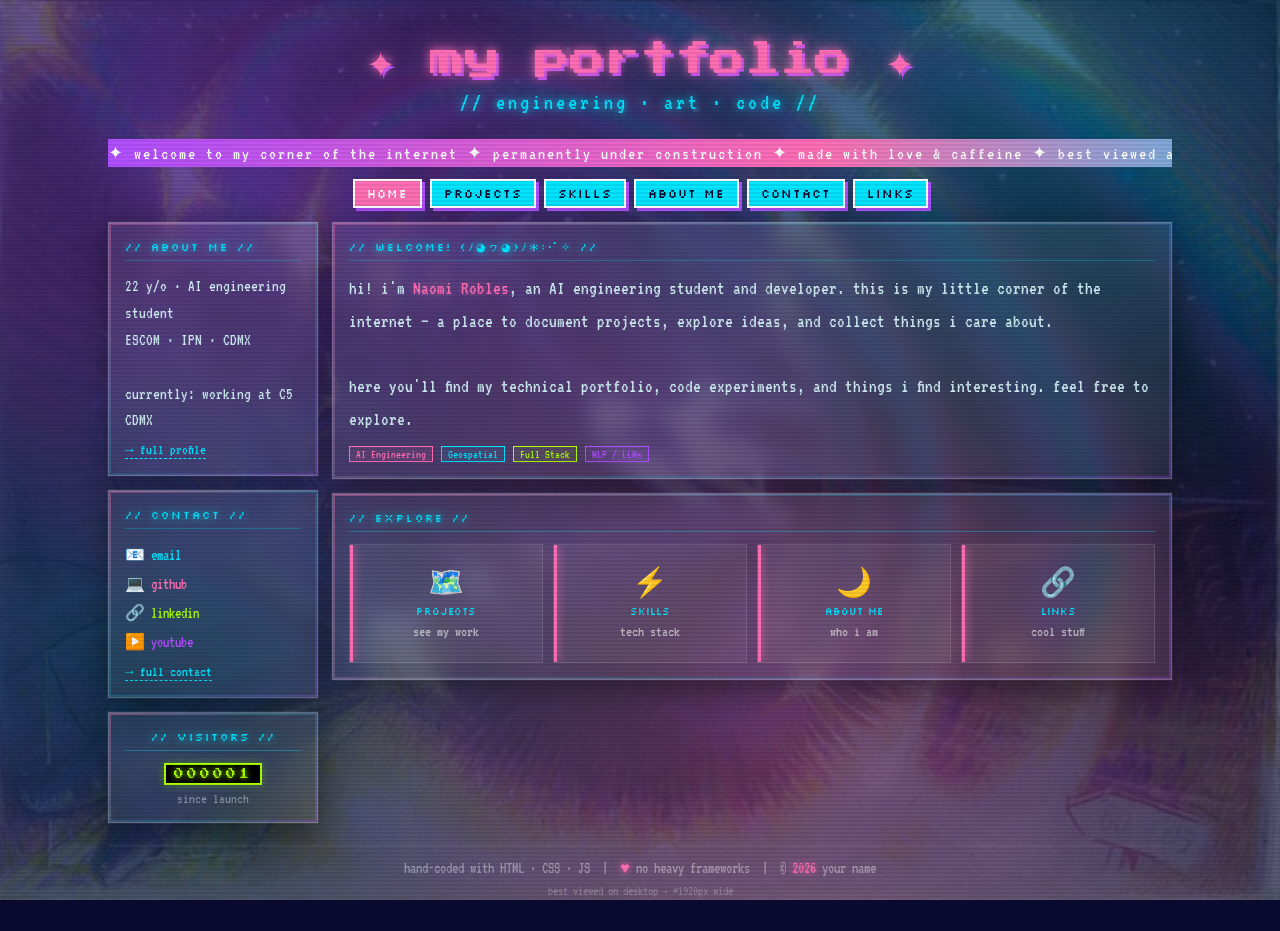
<file: index.html>
<!DOCTYPE html>
<html lang="en">
<head>
  <meta charset="UTF-8">
  <meta name="viewport" content="width=device-width, initial-scale=1">
  <title>✦ my portfolio ✦</title>
  <link rel="stylesheet" href="style.css">
  <style>
    :root { --page-bg: url('img/fondo1.jpeg'); }
  </style>
</head>
<body>

  <div class="wrapper">

    <header>
      <div class="site-title">✦ my portfolio ✦</div>
      <div class="subtitle">// engineering · art · code //</div>
    </header>

    <div class="marquee-bar">
      <span class="marquee-inner">
        ✦ welcome to my corner of the internet ✦ permanently under construction ✦ made with love &amp; caffeine ✦ best viewed at 1920x1080 ✦ est. 2025 ✦ &nbsp;&nbsp;&nbsp;&nbsp;&nbsp;&nbsp;&nbsp;&nbsp;&nbsp;
        ✦ welcome to my corner of the internet ✦ permanently under construction ✦ made with love &amp; caffeine ✦ best viewed at 1920x1080 ✦ est. 2025 ✦
      </span>
    </div>

    <nav>
      <a href="index.html" class="active">home</a>
      <a href="projects.html">projects</a>
      <a href="skills.html">skills</a>
      <a href="about.html">about me</a>
      <a href="contact.html">contact</a>
      <a href="links.html">links</a>
    </nav>

    <div class="grid">

      <!-- SIDEBAR -->
      <aside class="sidebar">

        <div class="panel">
          <div class="panel-title">// about me //</div>
          <p style="font-size:1.05rem;line-height:1.6;color:#cce8f0;">
            22 y/o · AI engineering student<br>
            ESCOM · IPN · CDMX<br><br>
            currently: working at C5 CDMX
          </p>
          <a href="about.html" class="sidebar-link">→ full profile</a>
        </div>

        <div class="panel">
          <div class="panel-title">// contact //</div>
          <p style="font-size:1rem;line-height:1.8;color:#cce8f0;">
            📧 <a href="mailto:naomi.robguz@gmail.com" style="color:var(--cyan);text-decoration:none;">email</a><br>
            💻 <a href="https://github.com/your-username" style="color:var(--pink);text-decoration:none;">github</a><br>
            🔗 <a href="https://linkedin.com/in/your-username" style="color:var(--lime);text-decoration:none;">linkedin</a><br>
            ▶️ <a href="https://www.youtube.com/@roblesguzmannaomiisabel9922" style="color:var(--purple);text-decoration:none;">youtube</a>
          </p>
          <a href="contact.html" class="sidebar-link">→ full contact</a>
        </div>

        <div class="panel" style="text-align:center;">
          <div class="panel-title">// visitors //</div>
          <div class="counter" id="visitor-count">000000</div>
          <div style="font-size:0.9rem;color:rgba(255,255,255,0.4);margin-top:6px;">since launch</div>
        </div>
      </aside>

      <!-- MAIN CONTENT -->
      <main class="main">

        <section class="panel">
          <div class="panel-title">// welcome! (ﾉ◕ヮ◕)ﾉ*:･ﾟ✧ //</div>
          <p class="welcome-text">
            hi! i'm <span>Naomi Robles</span>, an AI engineering student and developer.
            this is my little corner of the internet — a place to document projects,
            explore ideas, and collect things i care about.<br><br>
            here you'll find my technical portfolio, code experiments,
            and things i find interesting. feel free to explore.
          </p>
          <div style="margin-top:10px;display:flex;gap:8px;flex-wrap:wrap;">
            <span class="tag tag-pink">AI Engineering</span>
            <span class="tag tag-cyan">Geospatial</span>
            <span class="tag tag-lime">Full Stack</span>
            <span class="tag tag-purp">NLP / LLMs</span>
          </div>
        </section>

        <section class="panel">
          <div class="panel-title">// explore //</div>
          <div class="projects-grid">
            <a href="projects.html" style="text-decoration:none;">
              <div class="project-card" style="text-align:center;padding:20px 12px;">
                <span class="project-icon">🗺️</span>
                <div class="project-name">projects</div>
                <div class="project-desc">see my work</div>
              </div>
            </a>
            <a href="skills.html" style="text-decoration:none;">
              <div class="project-card" style="text-align:center;padding:20px 12px;">
                <span class="project-icon">⚡</span>
                <div class="project-name">skills</div>
                <div class="project-desc">tech stack</div>
              </div>
            </a>
            <a href="about.html" style="text-decoration:none;">
              <div class="project-card" style="text-align:center;padding:20px 12px;">
                <span class="project-icon">🌙</span>
                <div class="project-name">about me</div>
                <div class="project-desc">who i am</div>
              </div>
            </a>
            <a href="links.html" style="text-decoration:none;">
              <div class="project-card" style="text-align:center;padding:20px 12px;">
                <span class="project-icon">🔗</span>
                <div class="project-name">links</div>
                <div class="project-desc">cool stuff</div>
              </div>
            </a>
          </div>
        </section>

      </main>

      <footer>
        <div class="footer-text">
          hand-coded with HTML · CSS · JS &nbsp;|&nbsp;
          <span>♥</span> no heavy frameworks &nbsp;|&nbsp;
          © <span id="year"></span> your name
        </div>
        <div style="margin-top:6px;font-size:0.85rem;color:rgba(255,255,255,0.25);">
          best viewed on desktop · ~1920px wide
        </div>
      </footer>

    </div>
  </div>

  <script src="main.js"></script>
</body>
</html>
</file>
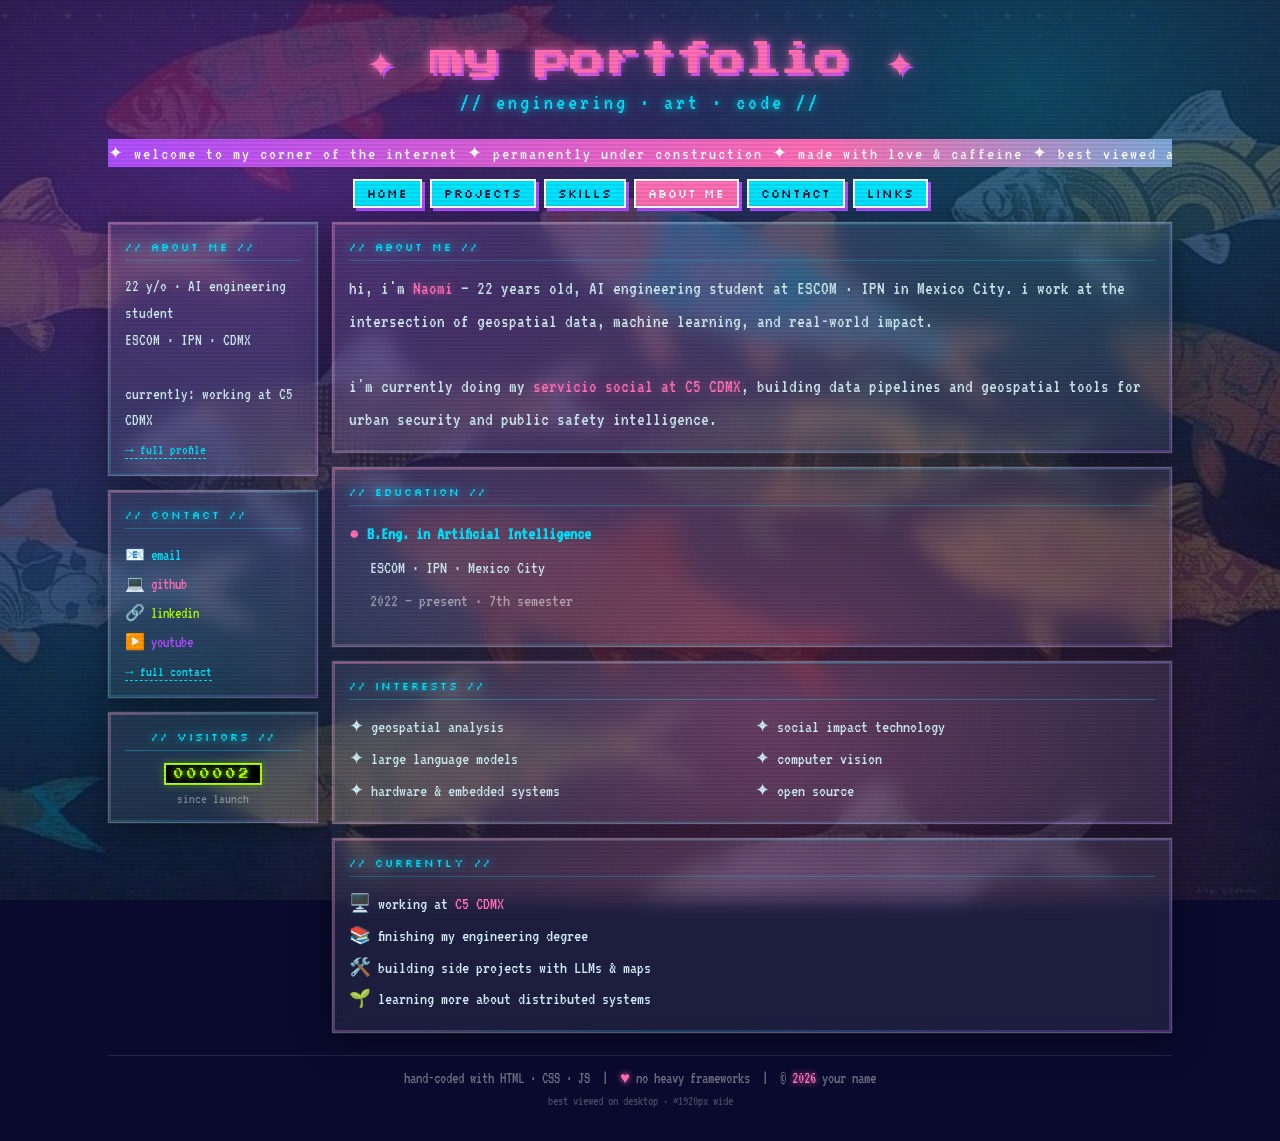
<file: about.html>
<!DOCTYPE html>
<html lang="en">
<head>
  <meta charset="UTF-8">
  <meta name="viewport" content="width=device-width, initial-scale=1">
  <title>✦ about me ✦</title>
  <link rel="stylesheet" href="style.css">
  <style>
    :root { --page-bg: url('img/fondo4.jpeg'); }
  </style>
</head>
<body>

  <div class="wrapper">

    <header>
      <div class="site-title">✦ my portfolio ✦</div>
      <div class="subtitle">// engineering · art · code //</div>
    </header>

    <div class="marquee-bar">
      <span class="marquee-inner">
        ✦ welcome to my corner of the internet ✦ permanently under construction ✦ made with love &amp; caffeine ✦ best viewed at 1920x1080 ✦ est. 2025 ✦ &nbsp;&nbsp;&nbsp;&nbsp;&nbsp;&nbsp;&nbsp;&nbsp;&nbsp;
        ✦ welcome to my corner of the internet ✦ permanently under construction ✦ made with love &amp; caffeine ✦ best viewed at 1920x1080 ✦ est. 2025 ✦
      </span>
    </div>

    <nav>
      <a href="index.html">home</a>
      <a href="projects.html">projects</a>
      <a href="skills.html">skills</a>
      <a href="about.html" class="active">about me</a>
      <a href="contact.html">contact</a>
      <a href="links.html">links</a>
    </nav>

    <div class="grid">

      <!-- SIDEBAR -->
      <aside class="sidebar">

        <div class="panel">
          <div class="panel-title">// about me //</div>
          <p style="font-size:1.05rem;line-height:1.6;color:#cce8f0;">
            22 y/o · AI engineering student<br>
            ESCOM · IPN · CDMX<br><br>
            currently: working at C5 CDMX
          </p>
          <a href="about.html" class="sidebar-link">→ full profile</a>
        </div>

        <div class="panel">
          <div class="panel-title">// contact //</div>
          <p style="font-size:1rem;line-height:1.8;color:#cce8f0;">
            📧 <a href="mailto:naomi.robguz@gmail.com" style="color:var(--cyan);text-decoration:none;">email</a><br>
            💻 <a href="https://github.com/your-username" style="color:var(--pink);text-decoration:none;">github</a><br>
            🔗 <a href="https://linkedin.com/in/your-username" style="color:var(--lime);text-decoration:none;">linkedin</a><br>
            ▶️ <a href="https://www.youtube.com/@roblesguzmannaomiisabel9922" style="color:var(--purple);text-decoration:none;">youtube</a>
          </p>
          <a href="contact.html" class="sidebar-link">→ full contact</a>
        </div>

        <div class="panel" style="text-align:center;">
          <div class="panel-title">// visitors //</div>
          <div class="counter" id="visitor-count">000000</div>
          <div style="font-size:0.9rem;color:rgba(255,255,255,0.4);margin-top:6px;">since launch</div>
        </div>
      </aside>

      <!-- MAIN CONTENT -->
      <main class="main">

        <section class="panel">
          <div class="panel-title">// about me //</div>
          <p class="welcome-text">
            hi, i'm <span>Naomi</span> — 22 years old, AI engineering student at ESCOM · IPN in Mexico City.
            i work at the intersection of geospatial data, machine learning, and real-world impact.<br><br>
            i'm currently doing my <span>servicio social at C5 CDMX</span>, building data pipelines and
            geospatial tools for urban security and public safety intelligence.
          </p>
        </section>

        <section class="panel">
          <div class="panel-title">// education //</div>
          <div style="font-size:1.1rem;line-height:1.9;color:#cce8f0;">
            <div style="margin-bottom:12px;">
              <span style="color:var(--pink);">●</span>
              <strong style="color:var(--cyan);">B.Eng. in Artificial Intelligence</strong><br>
              &nbsp;&nbsp;&nbsp;ESCOM · IPN · Mexico City<br>
              &nbsp;&nbsp;&nbsp;<span style="color:rgba(255,255,255,0.5);">2022 – present · 7th semester</span>
            </div>
          </div>
        </section>

        <section class="panel">
          <div class="panel-title">// interests //</div>
          <div style="font-size:1.1rem;color:#cce8f0;line-height:1.8;">
            <div style="display:grid;grid-template-columns:1fr 1fr;gap:6px;">
              <div>
                ✦ geospatial analysis<br>
                ✦ large language models<br>
                ✦ hardware &amp; embedded systems
              </div>
              <div>
                ✦ social impact technology<br>
                ✦ computer vision<br>
                ✦ open source
              </div>
            </div>
          </div>
        </section>

        <section class="panel">
          <div class="panel-title">// currently //</div>
          <p style="font-size:1.1rem;line-height:1.8;color:#cce8f0;">
            🖥️ working at <span style="color:var(--pink);">C5 CDMX</span><br>
            📚 finishing my engineering degree<br>
            🛠️ building side projects with LLMs &amp; maps<br>
            🌱 learning more about distributed systems
          </p>
        </section>

      </main>

      <footer>
        <div class="footer-text">
          hand-coded with HTML · CSS · JS &nbsp;|&nbsp;
          <span>♥</span> no heavy frameworks &nbsp;|&nbsp;
          © <span id="year"></span> your name
        </div>
        <div style="margin-top:6px;font-size:0.85rem;color:rgba(255,255,255,0.25);">
          best viewed on desktop · ~1920px wide
        </div>
      </footer>

    </div>
  </div>

  <script src="main.js"></script>
</body>
</html>
</file>
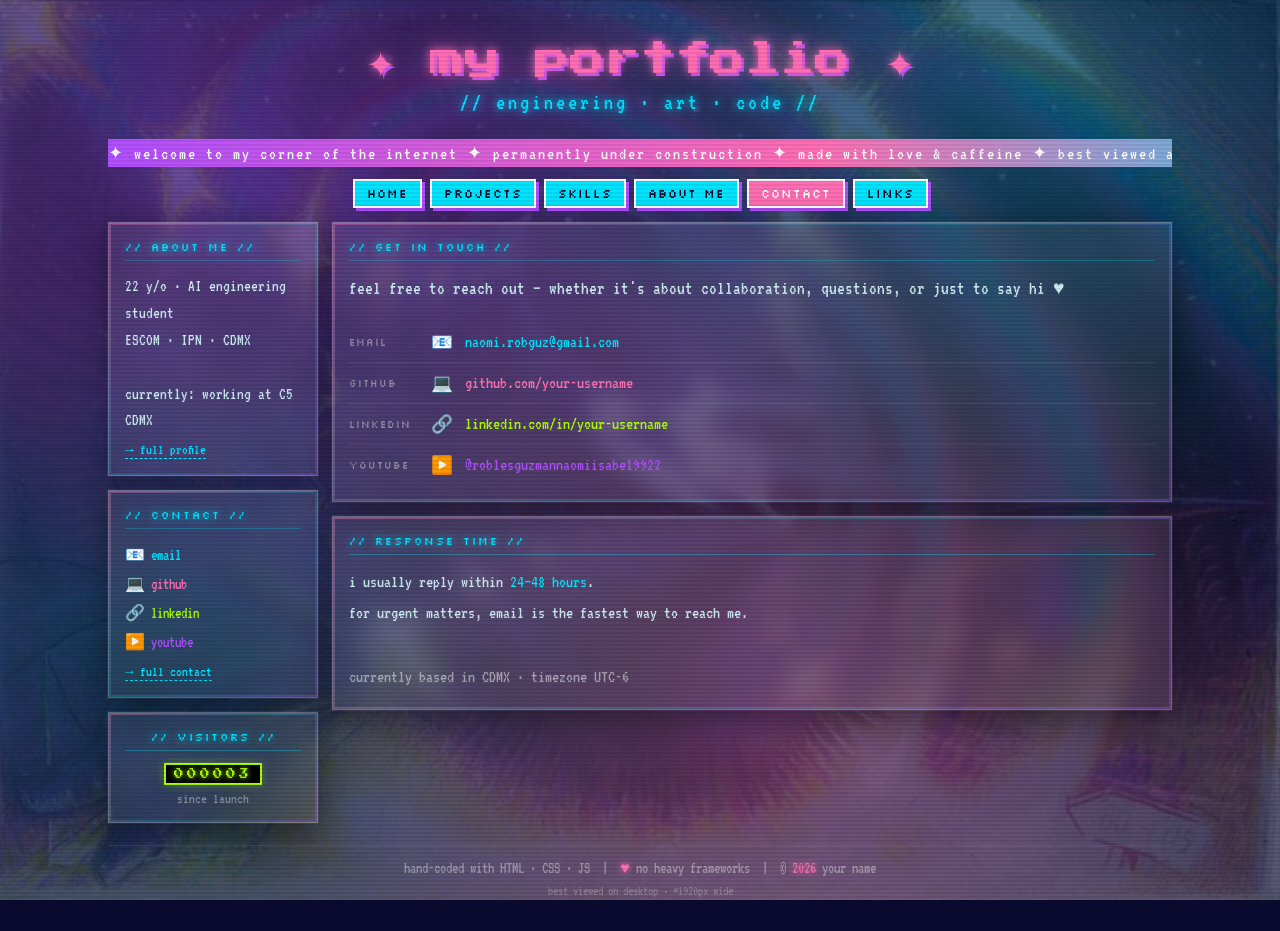
<file: contact.html>
<!DOCTYPE html>
<html lang="en">
<head>
  <meta charset="UTF-8">
  <meta name="viewport" content="width=device-width, initial-scale=1">
  <title>✦ contact ✦</title>
  <link rel="stylesheet" href="style.css">
  <style>
    :root { --page-bg: url('img/fondo1.jpeg'); }

    .contact-item {
      display: flex;
      align-items: center;
      gap: 12px;
      padding: 10px 0;
      border-bottom: 1px solid rgba(255,255,255,0.07);
      font-size: 1.1rem;
      color: #cce8f0;
    }

    .contact-item:last-child { border-bottom: none; }

    .contact-item a {
      text-decoration: none;
      transition: color 0.1s;
    }

    .contact-item a:hover { text-decoration: underline; }

    .contact-label {
      font-family: 'Silkscreen', monospace;
      font-size: 0.6rem;
      color: rgba(255,255,255,0.4);
      text-transform: uppercase;
      letter-spacing: 1px;
      width: 70px;
      flex-shrink: 0;
    }
  </style>
</head>
<body>

  <div class="wrapper">

    <header>
      <div class="site-title">✦ my portfolio ✦</div>
      <div class="subtitle">// engineering · art · code //</div>
    </header>

    <div class="marquee-bar">
      <span class="marquee-inner">
        ✦ welcome to my corner of the internet ✦ permanently under construction ✦ made with love &amp; caffeine ✦ best viewed at 1920x1080 ✦ est. 2025 ✦ &nbsp;&nbsp;&nbsp;&nbsp;&nbsp;&nbsp;&nbsp;&nbsp;&nbsp;
        ✦ welcome to my corner of the internet ✦ permanently under construction ✦ made with love &amp; caffeine ✦ best viewed at 1920x1080 ✦ est. 2025 ✦
      </span>
    </div>

    <nav>
      <a href="index.html">home</a>
      <a href="projects.html">projects</a>
      <a href="skills.html">skills</a>
      <a href="about.html">about me</a>
      <a href="contact.html" class="active">contact</a>
      <a href="links.html">links</a>
    </nav>

    <div class="grid">

      <!-- SIDEBAR -->
      <aside class="sidebar">

        <div class="panel">
          <div class="panel-title">// about me //</div>
          <p style="font-size:1.05rem;line-height:1.6;color:#cce8f0;">
            22 y/o · AI engineering student<br>
            ESCOM · IPN · CDMX<br><br>
            currently: working at C5 CDMX
          </p>
          <a href="about.html" class="sidebar-link">→ full profile</a>
        </div>

        <div class="panel">
          <div class="panel-title">// contact //</div>
          <p style="font-size:1rem;line-height:1.8;color:#cce8f0;">
            📧 <a href="mailto:naomi.robguz@gmail.com" style="color:var(--cyan);text-decoration:none;">email</a><br>
            💻 <a href="https://github.com/your-username" style="color:var(--pink);text-decoration:none;">github</a><br>
            🔗 <a href="https://linkedin.com/in/your-username" style="color:var(--lime);text-decoration:none;">linkedin</a><br>
            ▶️ <a href="https://www.youtube.com/@roblesguzmannaomiisabel9922" style="color:var(--purple);text-decoration:none;">youtube</a>
          </p>
          <a href="contact.html" class="sidebar-link">→ full contact</a>
        </div>

        <div class="panel" style="text-align:center;">
          <div class="panel-title">// visitors //</div>
          <div class="counter" id="visitor-count">000000</div>
          <div style="font-size:0.9rem;color:rgba(255,255,255,0.4);margin-top:6px;">since launch</div>
        </div>
      </aside>

      <!-- MAIN CONTENT -->
      <main class="main">

        <section class="panel">
          <div class="panel-title">// get in touch //</div>
          <p class="welcome-text" style="margin-bottom:16px;">
            feel free to reach out — whether it's about collaboration,
            questions, or just to say hi ♥
          </p>

          <div class="contact-item">
            <span class="contact-label">email</span>
            <span>📧</span>
            <a href="mailto:naomi.robguz@gmail.com" style="color:var(--cyan);">naomi.robguz@gmail.com</a>
          </div>
          <div class="contact-item">
            <span class="contact-label">github</span>
            <span>💻</span>
            <a href="https://github.com/your-username" style="color:var(--pink);">github.com/your-username</a>
          </div>
          <div class="contact-item">
            <span class="contact-label">linkedin</span>
            <span>🔗</span>
            <a href="https://linkedin.com/in/your-username" style="color:var(--lime);">linkedin.com/in/your-username</a>
          </div>
          <div class="contact-item">
            <span class="contact-label">youtube</span>
            <span>▶️</span>
            <a href="https://www.youtube.com/@roblesguzmannaomiisabel9922" style="color:var(--purple);">@roblesguzmannaomiisabel9922</a>
          </div>
        </section>

        <section class="panel">
          <div class="panel-title">// response time //</div>
          <p style="font-size:1.1rem;line-height:1.8;color:#cce8f0;">
            i usually reply within <span style="color:var(--cyan);">24–48 hours</span>.<br>
            for urgent matters, email is the fastest way to reach me.<br><br>
            <span style="color:rgba(255,255,255,0.5);">
              currently based in CDMX · timezone UTC-6
            </span>
          </p>
        </section>

      </main>

      <footer>
        <div class="footer-text">
          hand-coded with HTML · CSS · JS &nbsp;|&nbsp;
          <span>♥</span> no heavy frameworks &nbsp;|&nbsp;
          © <span id="year"></span> your name
        </div>
        <div style="margin-top:6px;font-size:0.85rem;color:rgba(255,255,255,0.25);">
          best viewed on desktop · ~1920px wide
        </div>
      </footer>

    </div>
  </div>

  <script src="main.js"></script>
</body>
</html>
</file>
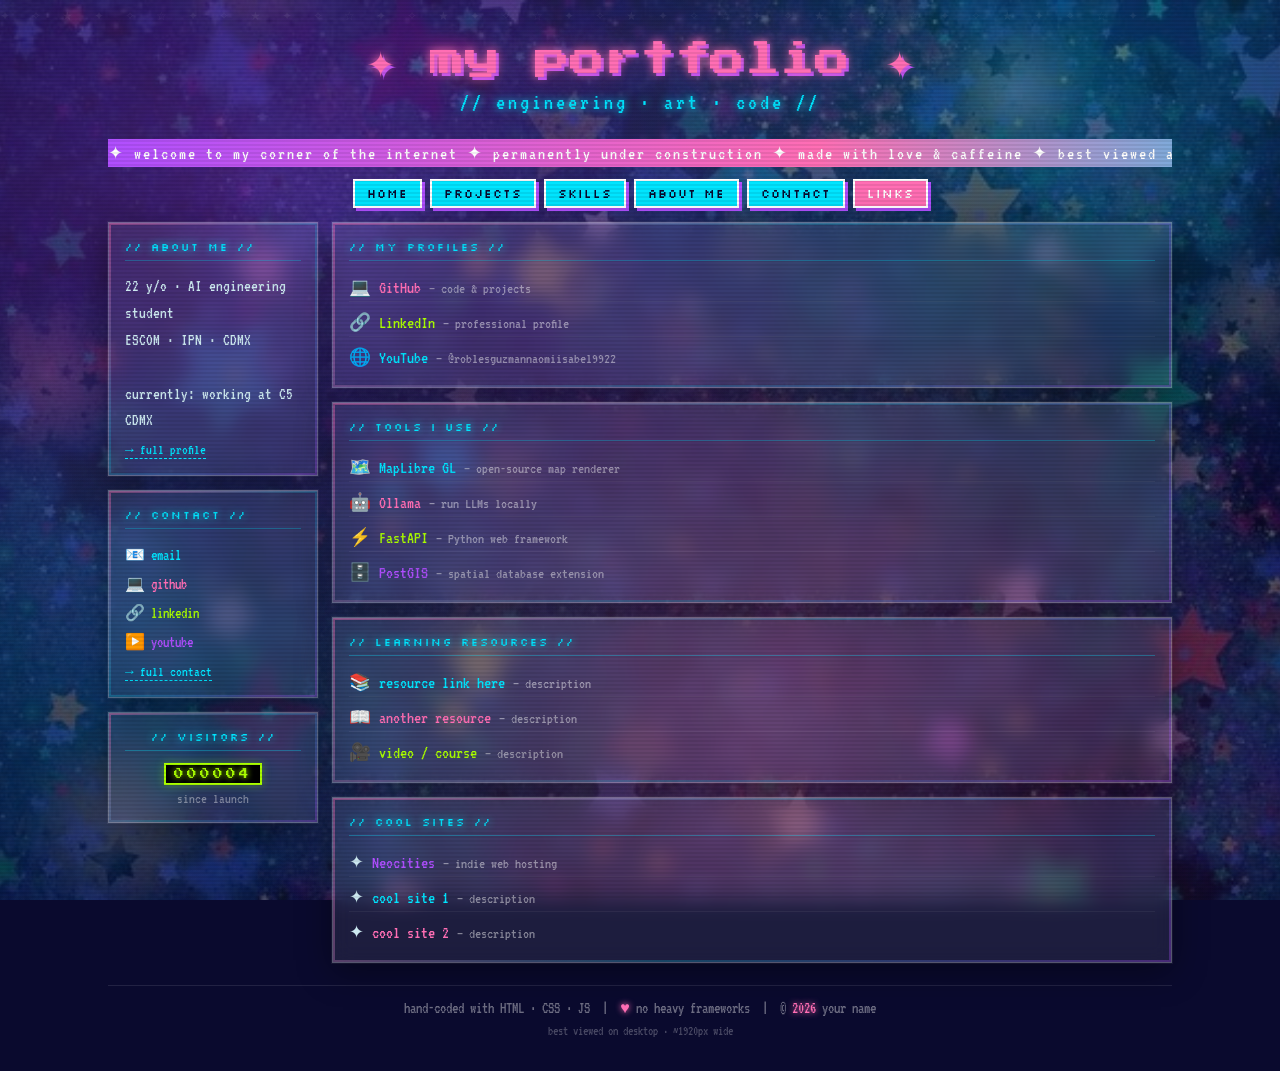
<file: links.html>
<!DOCTYPE html>
<html lang="en">
<head>
  <meta charset="UTF-8">
  <meta name="viewport" content="width=device-width, initial-scale=1">
  <title>✦ links ✦</title>
  <link rel="stylesheet" href="style.css">
  <style>
    :root { --page-bg: url('img/fondo2.jpeg'); }

    .link-list { display: flex; flex-direction: column; gap: 6px; }

    .link-item {
      display: flex;
      align-items: baseline;
      gap: 8px;
      font-size: 1.1rem;
      color: #cce8f0;
      padding: 4px 0;
      border-bottom: 1px solid rgba(255,255,255,0.05);
    }

    .link-item:last-child { border-bottom: none; }

    .link-item a { text-decoration: none; transition: color 0.1s; }
    .link-item a:hover { text-decoration: underline; }

    .link-desc {
      font-size: 0.95rem;
      color: rgba(255,255,255,0.45);
    }
  </style>
</head>
<body>

  <div class="wrapper">

    <header>
      <div class="site-title">✦ my portfolio ✦</div>
      <div class="subtitle">// engineering · art · code //</div>
    </header>

    <div class="marquee-bar">
      <span class="marquee-inner">
        ✦ welcome to my corner of the internet ✦ permanently under construction ✦ made with love &amp; caffeine ✦ best viewed at 1920x1080 ✦ est. 2025 ✦ &nbsp;&nbsp;&nbsp;&nbsp;&nbsp;&nbsp;&nbsp;&nbsp;&nbsp;
        ✦ welcome to my corner of the internet ✦ permanently under construction ✦ made with love &amp; caffeine ✦ best viewed at 1920x1080 ✦ est. 2025 ✦
      </span>
    </div>

    <nav>
      <a href="index.html">home</a>
      <a href="projects.html">projects</a>
      <a href="skills.html">skills</a>
      <a href="about.html">about me</a>
      <a href="contact.html">contact</a>
      <a href="links.html" class="active">links</a>
    </nav>

    <div class="grid">

      <!-- SIDEBAR -->
      <aside class="sidebar">

        <div class="panel">
          <div class="panel-title">// about me //</div>
          <p style="font-size:1.05rem;line-height:1.6;color:#cce8f0;">
            22 y/o · AI engineering student<br>
            ESCOM · IPN · CDMX<br><br>
            currently: working at C5 CDMX
          </p>
          <a href="about.html" class="sidebar-link">→ full profile</a>
        </div>

        <div class="panel">
          <div class="panel-title">// contact //</div>
          <p style="font-size:1rem;line-height:1.8;color:#cce8f0;">
            📧 <a href="mailto:naomi.robguz@gmail.com" style="color:var(--cyan);text-decoration:none;">email</a><br>
            💻 <a href="https://github.com/naomirobles" style="color:var(--pink);text-decoration:none;">github</a><br>
            🔗 <a href="https://www.linkedin.com/in/naomi-isabel-robles-guzm%C3%A1n-b62435305/" style="color:var(--lime);text-decoration:none;">linkedin</a><br>
            ▶️ <a href="https://www.youtube.com/@roblesguzmannaomiisabel9922" style="color:var(--purple);text-decoration:none;">youtube</a>
          </p>
          <a href="contact.html" class="sidebar-link">→ full contact</a>
        </div>

        <div class="panel" style="text-align:center;">
          <div class="panel-title">// visitors //</div>
          <div class="counter" id="visitor-count">000000</div>
          <div style="font-size:0.9rem;color:rgba(255,255,255,0.4);margin-top:6px;">since launch</div>
        </div>
      </aside>

      <!-- MAIN CONTENT -->
      <main class="main">

        <section class="panel">
          <div class="panel-title">// my profiles //</div>
          <div class="link-list">
            <div class="link-item">
              <span>💻</span>
              <a href="https://github.com/naomirobles" style="color:var(--pink);">GitHub</a>
              <span class="link-desc">— code &amp; projects</span>
            </div>
            <div class="link-item">
              <span>🔗</span>
              <a href="https://www.linkedin.com/in/naomi-isabel-robles-guzm%C3%A1n-b62435305/" style="color:var(--lime);">LinkedIn</a>
              <span class="link-desc">— professional profile</span>
            </div>
            <div class="link-item">
              <span>🌐</span>
              <a href="https://www.youtube.com/@roblesguzmannaomiisabel9922" style="color:var(--cyan);">YouTube</a>
              <span class="link-desc">— @roblesguzmannaomiisabel9922</span>
            </div>
          </div>
        </section>

        <section class="panel">
          <div class="panel-title">// tools i use //</div>
          <div class="link-list">
            <div class="link-item">
              <span>🗺️</span>
              <a href="https://maplibre.org" style="color:var(--cyan);">MapLibre GL</a>
              <span class="link-desc">— open-source map renderer</span>
            </div>
            <div class="link-item">
              <span>🤖</span>
              <a href="https://ollama.com" style="color:var(--pink);">Ollama</a>
              <span class="link-desc">— run LLMs locally</span>
            </div>
            <div class="link-item">
              <span>⚡</span>
              <a href="https://fastapi.tiangolo.com" style="color:var(--lime);">FastAPI</a>
              <span class="link-desc">— Python web framework</span>
            </div>
            <div class="link-item">
              <span>🗄️</span>
              <a href="https://postgis.net" style="color:var(--purple);">PostGIS</a>
              <span class="link-desc">— spatial database extension</span>
            </div>
          </div>
        </section>

        <section class="panel">
          <div class="panel-title">// learning resources //</div>
          <div class="link-list">
            <div class="link-item">
              <span>📚</span>
              <a href="#" style="color:var(--cyan);">resource link here</a>
              <span class="link-desc">— description</span>
            </div>
            <div class="link-item">
              <span>📖</span>
              <a href="#" style="color:var(--pink);">another resource</a>
              <span class="link-desc">— description</span>
            </div>
            <div class="link-item">
              <span>🎥</span>
              <a href="#" style="color:var(--lime);">video / course</a>
              <span class="link-desc">— description</span>
            </div>
          </div>
        </section>

        <section class="panel">
          <div class="panel-title">// cool sites //</div>
          <div class="link-list">
            <div class="link-item">
              <span>✦</span>
              <a href="https://neocities.org" style="color:var(--purple);">Neocities</a>
              <span class="link-desc">— indie web hosting</span>
            </div>
            <div class="link-item">
              <span>✦</span>
              <a href="#" style="color:var(--cyan);">cool site 1</a>
              <span class="link-desc">— description</span>
            </div>
            <div class="link-item">
              <span>✦</span>
              <a href="#" style="color:var(--pink);">cool site 2</a>
              <span class="link-desc">— description</span>
            </div>
          </div>
        </section>

      </main>

      <footer>
        <div class="footer-text">
          hand-coded with HTML · CSS · JS &nbsp;|&nbsp;
          <span>♥</span> no heavy frameworks &nbsp;|&nbsp;
          © <span id="year"></span> your name
        </div>
        <div style="margin-top:6px;font-size:0.85rem;color:rgba(255,255,255,0.25);">
          best viewed on desktop · ~1920px wide
        </div>
      </footer>

    </div>
  </div>

  <script src="main.js"></script>
</body>
</html>
</file>
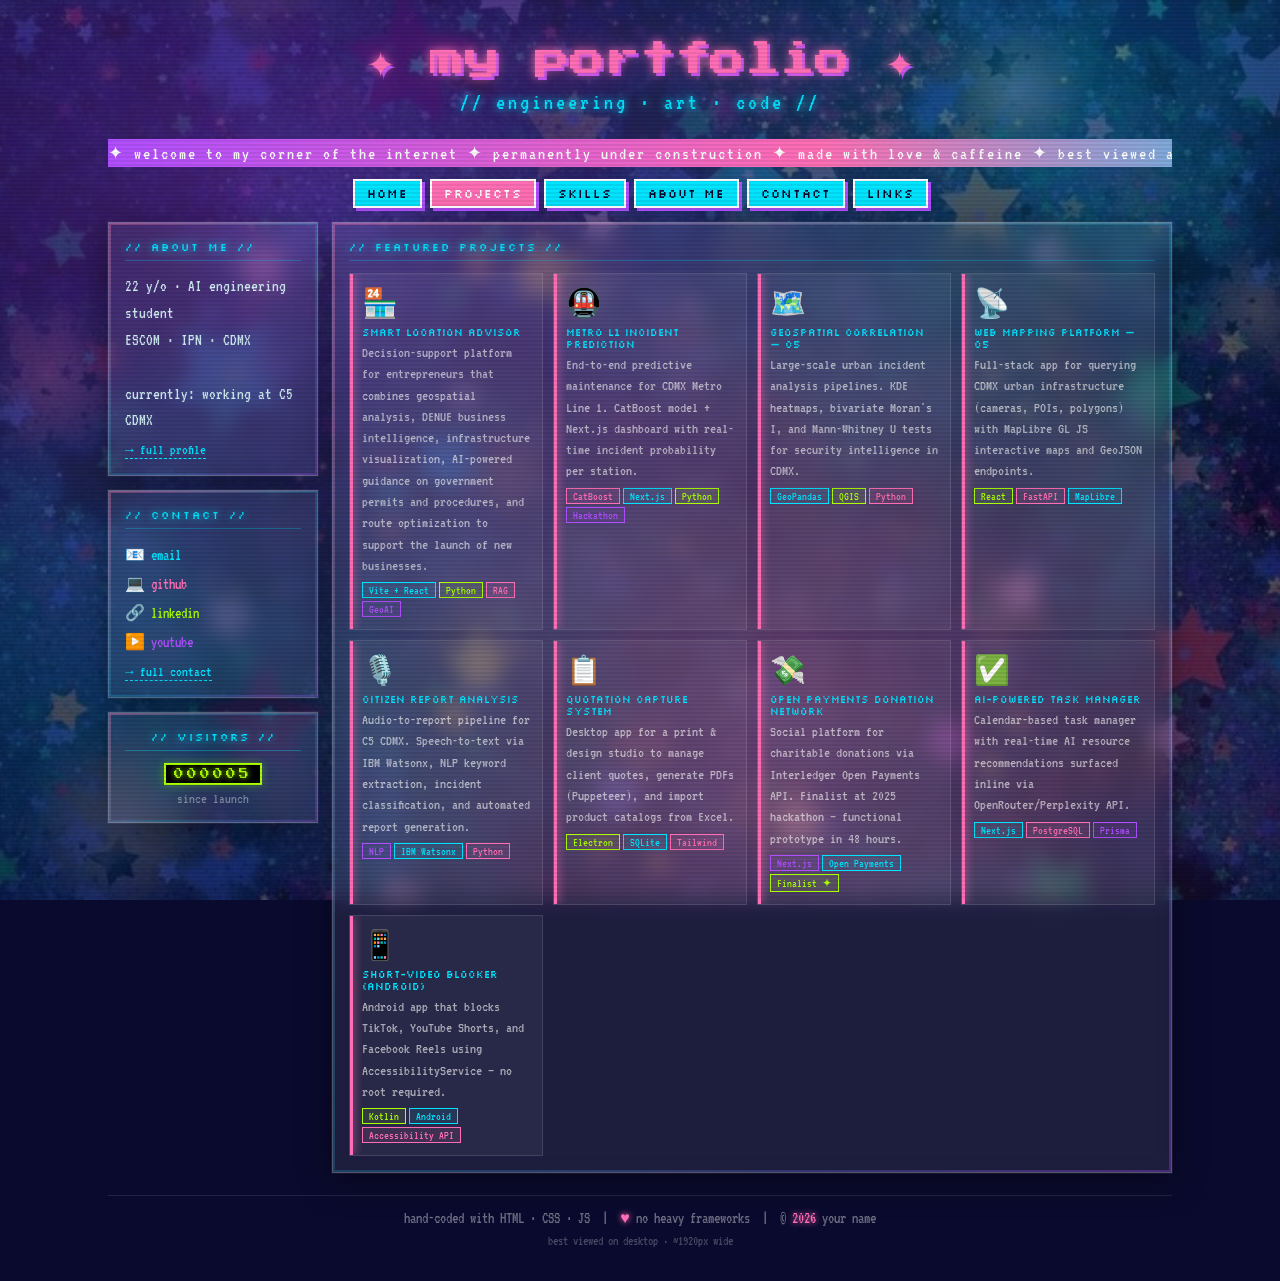
<file: projects.html>
<!DOCTYPE html>
<html lang="en">
<head>
  <meta charset="UTF-8">
  <meta name="viewport" content="width=device-width, initial-scale=1">
  <title>✦ projects ✦</title>
  <link rel="stylesheet" href="style.css">
  <style>
    :root { --page-bg: url('img/fondo2.jpeg'); }
  </style>
</head>
<body>

  <div class="wrapper">

    <header>
      <div class="site-title">✦ my portfolio ✦</div>
      <div class="subtitle">// engineering · art · code //</div>
    </header>

    <div class="marquee-bar">
      <span class="marquee-inner">
        ✦ welcome to my corner of the internet ✦ permanently under construction ✦ made with love &amp; caffeine ✦ best viewed at 1920x1080 ✦ est. 2025 ✦ &nbsp;&nbsp;&nbsp;&nbsp;&nbsp;&nbsp;&nbsp;&nbsp;&nbsp;
        ✦ welcome to my corner of the internet ✦ permanently under construction ✦ made with love &amp; caffeine ✦ best viewed at 1920x1080 ✦ est. 2025 ✦
      </span>
    </div>

    <nav>
      <a href="index.html">home</a>
      <a href="projects.html" class="active">projects</a>
      <a href="skills.html">skills</a>
      <a href="about.html">about me</a>
      <a href="contact.html">contact</a>
      <a href="links.html">links</a>
    </nav>

    <div class="grid">

      <!-- SIDEBAR -->
      <aside class="sidebar">

        <div class="panel">
          <div class="panel-title">// about me //</div>
          <p style="font-size:1.05rem;line-height:1.6;color:#cce8f0;">
            22 y/o · AI engineering student<br>
            ESCOM · IPN · CDMX<br><br>
            currently: working at C5 CDMX
          </p>
          <a href="about.html" class="sidebar-link">→ full profile</a>
        </div>

        <div class="panel">
          <div class="panel-title">// contact //</div>
          <p style="font-size:1rem;line-height:1.8;color:#cce8f0;">
            📧 <a href="mailto:naomi.robguz@gmail.com" style="color:var(--cyan);text-decoration:none;">email</a><br>
            💻 <a href="https://github.com/naomirobles" style="color:var(--pink);text-decoration:none;">github</a><br>
            🔗 <a href="https://www.linkedin.com/in/naomi-isabel-robles-guzm%C3%A1n-b62435305/" style="color:var(--lime);text-decoration:none;">linkedin</a><br>
            ▶️ <a href="https://www.youtube.com/@roblesguzmannaomiisabel9922" style="color:var(--purple);text-decoration:none;">youtube</a>
          </p>
          <a href="contact.html" class="sidebar-link">→ full contact</a>
        </div>

        <div class="panel" style="text-align:center;">
          <div class="panel-title">// visitors //</div>
          <div class="counter" id="visitor-count">000000</div>
          <div style="font-size:0.9rem;color:rgba(255,255,255,0.4);margin-top:6px;">since launch</div>
        </div>
      </aside>

      <!-- MAIN CONTENT -->
      <main class="main">

        <section class="panel">
          <div class="panel-title">// featured projects //</div>
          <div class="projects-grid">

            <div class="project-card">
              <span class="project-icon">🏪</span>
              <div class="project-name">Smart Location Advisor</div>
              <div class="project-desc">
                Decision-support platform for entrepreneurs that combines geospatial analysis,
                 DENUE business intelligence, infrastructure visualization, 
                 AI-powered guidance on government permits and procedures,
                  and route optimization to support the launch of new businesses.
              </div>
              <div class="project-tags">
                <span class="tag tag-cyan">Vite + React</span>
                <span class="tag tag-lime">Python</span>
                <span class="tag tag-pink">RAG</span>
                <span class="tag tag-purp">GeoAI</span>
              </div>
            </div>

            <div class="project-card">
              <span class="project-icon">🚇</span>
              <div class="project-name">Metro L1 Incident Prediction</div>
              <div class="project-desc">End-to-end predictive maintenance for CDMX Metro Line 1. CatBoost model + Next.js dashboard with real-time incident probability per station.</div>
              <div class="project-tags">
                <span class="tag tag-pink">CatBoost</span>
                <span class="tag tag-cyan">Next.js</span>
                <span class="tag tag-lime">Python</span>
                <span class="tag tag-purp">Hackathon</span>
              </div>
            </div>

            <div class="project-card">
              <span class="project-icon">🗺️</span>
              <div class="project-name">Geospatial Correlation — C5</div>
              <div class="project-desc">Large-scale urban incident analysis pipelines. KDE heatmaps, bivariate Moran's I, and Mann-Whitney U tests for security intelligence in CDMX.</div>
              <div class="project-tags">
                <span class="tag tag-cyan">GeoPandas</span>
                <span class="tag tag-lime">QGIS</span>
                <span class="tag tag-pink">Python</span>
              </div>
            </div>

            <div class="project-card">
              <span class="project-icon">📡</span>
              <div class="project-name">Web Mapping Platform — C5</div>
              <div class="project-desc">Full-stack app for querying CDMX urban infrastructure (cameras, POIs, polygons) with MapLibre GL JS interactive maps and GeoJSON endpoints.</div>
              <div class="project-tags">
                <span class="tag tag-lime">React</span>
                <span class="tag tag-pink">FastAPI</span>
                <span class="tag tag-cyan">MapLibre</span>
              </div>
            </div>

            <div class="project-card">
              <span class="project-icon">🎙️</span>
              <div class="project-name">Citizen Report Analysis</div>
              <div class="project-desc">Audio-to-report pipeline for C5 CDMX. Speech-to-text via IBM Watsonx, NLP keyword extraction, incident classification, and automated report generation.</div>
              <div class="project-tags">
                <span class="tag tag-purp">NLP</span>
                <span class="tag tag-cyan">IBM Watsonx</span>
                <span class="tag tag-pink">Python</span>
              </div>
            </div>

            <div class="project-card">
              <span class="project-icon">📋</span>
              <div class="project-name">Quotation Capture System</div>
              <div class="project-desc">Desktop app for a print &amp; design studio to manage client quotes, generate PDFs (Puppeteer), and import product catalogs from Excel.</div>
              <div class="project-tags">
                <span class="tag tag-lime">Electron</span>
                <span class="tag tag-cyan">SQLite</span>
                <span class="tag tag-pink">Tailwind</span>
              </div>
            </div>

            <div class="project-card">
              <span class="project-icon">💸</span>
              <div class="project-name">Open Payments Donation Network</div>
              <div class="project-desc">Social platform for charitable donations via Interledger Open Payments API. Finalist at 2025 hackathon — functional prototype in 48 hours.</div>
              <div class="project-tags">
                <span class="tag tag-purp">Next.js</span>
                <span class="tag tag-cyan">Open Payments</span>
                <span class="tag tag-lime">Finalist ✦</span>
              </div>
            </div>

            <div class="project-card">
              <span class="project-icon">✅</span>
              <div class="project-name">AI-Powered Task Manager</div>
              <div class="project-desc">Calendar-based task manager with real-time AI resource recommendations surfaced inline via OpenRouter/Perplexity API.</div>
              <div class="project-tags">
                <span class="tag tag-cyan">Next.js</span>
                <span class="tag tag-pink">PostgreSQL</span>
                <span class="tag tag-purp">Prisma</span>
              </div>
            </div>

            <div class="project-card">
              <span class="project-icon">📱</span>
              <div class="project-name">Short-Video Blocker (Android)</div>
              <div class="project-desc">Android app that blocks TikTok, YouTube Shorts, and Facebook Reels using AccessibilityService — no root required.</div>
              <div class="project-tags">
                <span class="tag tag-lime">Kotlin</span>
                <span class="tag tag-cyan">Android</span>
                <span class="tag tag-pink">Accessibility API</span>
              </div>
            </div>

          </div>
        </section>

      </main>

      <footer>
        <div class="footer-text">
          hand-coded with HTML · CSS · JS &nbsp;|&nbsp;
          <span>♥</span> no heavy frameworks &nbsp;|&nbsp;
          © <span id="year"></span> your name
        </div>
        <div style="margin-top:6px;font-size:0.85rem;color:rgba(255,255,255,0.25);">
          best viewed on desktop · ~1920px wide
        </div>
      </footer>

    </div>
  </div>

  <script src="main.js"></script>
</body>
</html>
</file>
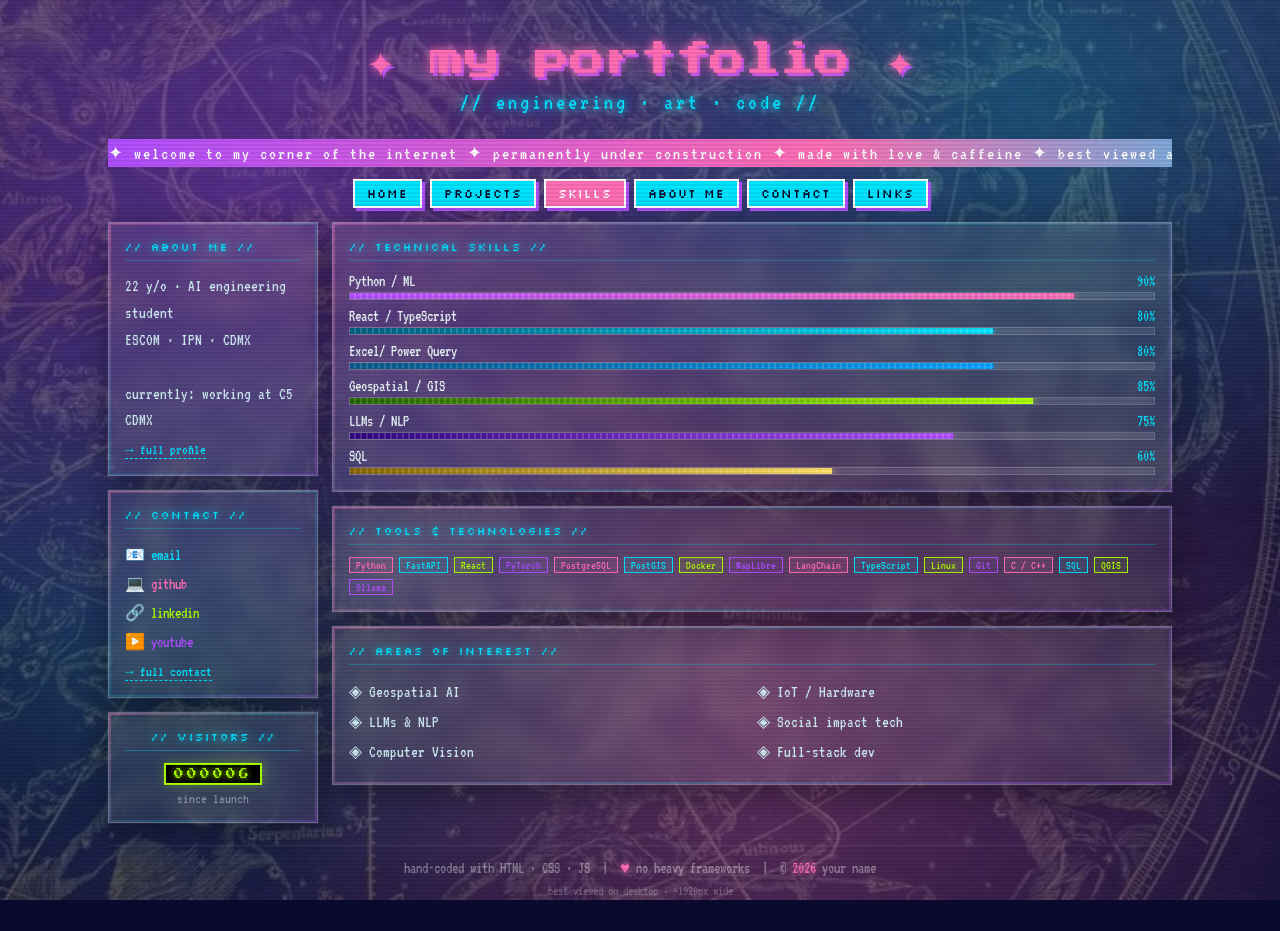
<file: skills.html>
<!DOCTYPE html>
<html lang="en">
<head>
  <meta charset="UTF-8">
  <meta name="viewport" content="width=device-width, initial-scale=1">
  <title>✦ skills ✦</title>
  <link rel="stylesheet" href="style.css">
  <style>
    :root { --page-bg: url('img/fondo3.jpeg'); }
  </style>
</head>
<body>

  <div class="wrapper">

    <header>
      <div class="site-title">✦ my portfolio ✦</div>
      <div class="subtitle">// engineering · art · code //</div>
    </header>

    <div class="marquee-bar">
      <span class="marquee-inner">
        ✦ welcome to my corner of the internet ✦ permanently under construction ✦ made with love &amp; caffeine ✦ best viewed at 1920x1080 ✦ est. 2025 ✦ &nbsp;&nbsp;&nbsp;&nbsp;&nbsp;&nbsp;&nbsp;&nbsp;&nbsp;
        ✦ welcome to my corner of the internet ✦ permanently under construction ✦ made with love &amp; caffeine ✦ best viewed at 1920x1080 ✦ est. 2025 ✦
      </span>
    </div>

    <nav>
      <a href="index.html">home</a>
      <a href="projects.html">projects</a>
      <a href="skills.html" class="active">skills</a>
      <a href="about.html">about me</a>
      <a href="contact.html">contact</a>
      <a href="links.html">links</a>
    </nav>

    <div class="grid">

      <!-- SIDEBAR -->
      <aside class="sidebar">

        <div class="panel">
          <div class="panel-title">// about me //</div>
          <p style="font-size:1.05rem;line-height:1.6;color:#cce8f0;">
            22 y/o · AI engineering student<br>
            ESCOM · IPN · CDMX<br><br>
            currently: working at C5 CDMX
          </p>
          <a href="about.html" class="sidebar-link">→ full profile</a>
        </div>

        <div class="panel">
          <div class="panel-title">// contact //</div>
          <p style="font-size:1rem;line-height:1.8;color:#cce8f0;">
            📧 <a href="mailto:naomi.robguz@gmail.com" style="color:var(--cyan);text-decoration:none;">email</a><br>
            💻 <a href="https://github.com/naomirobles" style="color:var(--pink);text-decoration:none;">github</a><br>
            🔗 <a href="https://www.linkedin.com/in/naomi-isabel-robles-guzm%C3%A1n-b62435305/" style="color:var(--lime);text-decoration:none;">linkedin</a><br>
            ▶️ <a href="https://www.youtube.com/@roblesguzmannaomiisabel9922" style="color:var(--purple);text-decoration:none;">youtube</a>
          </p>
          <a href="contact.html" class="sidebar-link">→ full contact</a>
        </div>

        <div class="panel" style="text-align:center;">
          <div class="panel-title">// visitors //</div>
          <div class="counter" id="visitor-count">000000</div>
          <div style="font-size:0.9rem;color:rgba(255,255,255,0.4);margin-top:6px;">since launch</div>
        </div>
      </aside>

      <!-- MAIN CONTENT -->
      <main class="main">

        <section class="panel">
          <div class="panel-title">// technical skills //</div>
          <div class="skills-list">
            <div class="skill-item">
              <div class="skill-label">Python / ML <span>90%</span></div>
              <div class="skill-bar"><div class="skill-fill sf-pink" style="width:90%"></div></div>
            </div>
            <div class="skill-item">
              <div class="skill-label">React / TypeScript <span>80%</span></div>
              <div class="skill-bar"><div class="skill-fill sf-cyan" style="width:80%"></div></div>
            </div>
            <div class="skill-item">
              <div class="skill-label">Excel/ Power Query <span>80%</span></div>
              <div class="skill-bar"><div class="skill-fill sf-blue" style="width:80%"></div></div>
            </div>
            <div class="skill-item">
              <div class="skill-label">Geospatial / GIS <span>85%</span></div>
              <div class="skill-bar"><div class="skill-fill sf-lime" style="width:85%"></div></div>
            </div>
            <div class="skill-item">
              <div class="skill-label">LLMs / NLP <span>75%</span></div>
              <div class="skill-bar"><div class="skill-fill sf-purp" style="width:75%"></div></div>
            </div>
            <div class="skill-item">
              <div class="skill-label">SQL  <span>60%</span></div>
              <div class="skill-bar"><div class="skill-fill sf-yell" style="width:60%"></div></div>
            </div>
          </div>
        </section>

        <section class="panel">
          <div class="panel-title">// tools &amp; technologies //</div>
          <div style="display:flex;flex-wrap:wrap;gap:6px;">
            <span class="tag tag-pink">Python</span>
            <span class="tag tag-cyan">FastAPI</span>
            <span class="tag tag-lime">React</span>
            <span class="tag tag-purp">PyTorch</span>
            <span class="tag tag-pink">PostgreSQL</span>
            <span class="tag tag-cyan">PostGIS</span>
            <span class="tag tag-lime">Docker</span>
            <span class="tag tag-purp">MapLibre</span>
            <span class="tag tag-pink">LangChain</span>
            <span class="tag tag-cyan">TypeScript</span>
            <span class="tag tag-lime">Linux</span>
            <span class="tag tag-purp">Git</span>
            <span class="tag tag-pink">C / C++</span>
            <span class="tag tag-cyan">SQL</span>
            <span class="tag tag-lime">QGIS</span>
            <span class="tag tag-purp">Ollama</span>
          </div>
        </section>

        <section class="panel">
          <div class="panel-title">// areas of interest //</div>
          <div style="display:grid;grid-template-columns:1fr 1fr;gap:10px;font-size:1.05rem;color:#cce8f0;line-height:1.8;">
            <div>
              ◈ Geospatial AI<br>
              ◈ LLMs &amp; NLP<br>
              ◈ Computer Vision
            </div>
            <div>
              ◈ IoT / Hardware<br>
              ◈ Social impact tech<br>
              ◈ Full-stack dev
            </div>
          </div>
        </section>

      </main>

      <footer>
        <div class="footer-text">
          hand-coded with HTML · CSS · JS &nbsp;|&nbsp;
          <span>♥</span> no heavy frameworks &nbsp;|&nbsp;
          © <span id="year"></span> your name
        </div>
        <div style="margin-top:6px;font-size:0.85rem;color:rgba(255,255,255,0.25);">
          best viewed on desktop · ~1920px wide
        </div>
      </footer>

    </div>
  </div>

  <script src="main.js"></script>
</body>
</html>
</file>
<file: style.css>
@import url('https://fonts.googleapis.com/css2?family=VT323&family=Silkscreen&family=Press+Start+2P&display=swap');

:root {
  --pink: #ff6eb4;
  --cyan: #00e5ff;
  --purple: #b04fff;
  --lime: #aaff00;
  --yellow: #ffe066;
  --navy: #0a0a2e;
  --blue: #00a2ff;
  --glass: rgba(255, 255, 255, 0.08);
  --glass-border: rgba(255, 255, 255, 0.25);
  --text: #e8f4f8;
  --page-bg: none;
}

* { margin: 0; padding: 0; box-sizing: border-box; }

* { cursor: url("data:image/svg+xml,%3Csvg xmlns='http://www.w3.org/2000/svg' width='32' height='32' viewBox='0 0 32 32'%3E%3Cpolygon points='0,0 0,22 6,16 10,26 14,24 10,14 18,14' fill='%23ff6eb4' stroke='%23fff' stroke-width='1.5'/%3E%3C/svg%3E") 0 0, auto; }

body {
  background: var(--navy);
  background-image:
    radial-gradient(ellipse at 20% 20%, rgba(176,79,255,0.35) 0%, transparent 50%),
    radial-gradient(ellipse at 80% 10%, rgba(0,229,255,0.25) 0%, transparent 40%),
    radial-gradient(ellipse at 60% 80%, rgba(255,110,180,0.3) 0%, transparent 50%),
    radial-gradient(ellipse at 10% 70%, rgba(0,188,212,0.2) 0%, transparent 40%),
    linear-gradient(rgba(10,10,46,0.68), rgba(10,10,46,0.68)),
    var(--page-bg);
  background-size: auto, auto, auto, auto, auto, cover;
  background-attachment: fixed;
  background-position: center;
  min-height: 100vh;
  font-family: 'VT323', monospace;
  color: var(--text);
  overflow-x: hidden;
}

body::before {
  content: '✦ ✧ ★ ✦ ✧ ☆ ✦ ✧ ★ ✦ ✧ ☆ ✦ ✧ ★ ✦ ✧ ☆ ✦ ✧ ★ ✦ ✧ ☆ ✦ ✧ ★ ✦ ✧ ☆ ✦ ✧ ★ ✦ ✧ ☆ ✦';
  position: fixed;
  top: 0; left: 0; right: 0;
  font-size: 12px;
  color: rgba(255,255,255,0.07);
  letter-spacing: 8px;
  line-height: 32px;
  white-space: pre-wrap;
  word-break: break-all;
  height: 100vh;
  pointer-events: none;
  z-index: 0;
  animation: twinkle 8s ease-in-out infinite alternate;
}

@keyframes twinkle {
  0%   { opacity: 0.04; }
  100% { opacity: 0.13; }
}

body::after {
  content: '';
  position: fixed;
  inset: 0;
  background: repeating-linear-gradient(
    0deg, transparent, transparent 2px,
    rgba(0,0,0,0.07) 2px, rgba(0,0,0,0.07) 4px
  );
  pointer-events: none;
  z-index: 9999;
}

.wrapper {
  position: relative;
  z-index: 1;
  max-width: 1100px;
  margin: 0 auto;
  padding: 18px;
}

header {
  text-align: center;
  padding: 24px 12px 16px;
}

.site-title {
  font-family: 'Press Start 2P', monospace;
  font-size: clamp(1.2rem, 4vw, 2.2rem);
  color: var(--pink);
  text-shadow: 0 0 10px var(--pink), 0 0 30px rgba(255,110,180,0.5), 3px 3px 0 var(--purple);
  animation: glitch 6s infinite;
  display: inline-block;
}

@keyframes glitch {
  0%, 90%, 100% { transform: translate(0); filter: none; }
  92% { transform: translate(-2px, 1px); filter: hue-rotate(90deg); }
  94% { transform: translate(2px, -1px); filter: hue-rotate(-90deg); }
  96% { transform: translate(-1px, 0); }
}

.subtitle {
  font-size: 1.4rem;
  color: var(--cyan);
  text-shadow: 0 0 8px var(--cyan);
  margin-top: 6px;
  letter-spacing: 3px;
}

.marquee-bar {
  background: linear-gradient(90deg, var(--purple), var(--pink), var(--cyan), var(--purple));
  background-size: 200%;
  animation: marquee-bg 4s linear infinite;
  padding: 4px 0;
  font-size: 1.1rem;
  color: #fff;
  letter-spacing: 2px;
  overflow: hidden;
  white-space: nowrap;
  margin: 10px 0;
}

@keyframes marquee-bg {
  0%   { background-position: 0% 50%; }
  100% { background-position: 200% 50%; }
}

.marquee-inner {
  display: inline-block;
  animation: scroll-left 22s linear infinite;
}

@keyframes scroll-left {
  0%   { transform: translateX(100vw); }
  100% { transform: translateX(-100%); }
}

nav {
  display: flex;
  flex-wrap: wrap;
  gap: 8px;
  justify-content: center;
  margin: 12px 0;
}

nav a {
  font-family: 'Silkscreen', monospace;
  font-size: 0.75rem;
  color: var(--navy);
  background: var(--cyan);
  border: 2px solid #fff;
  padding: 5px 12px;
  text-decoration: none;
  box-shadow: 3px 3px 0 var(--purple);
  transition: all 0.1s;
  text-transform: uppercase;
  letter-spacing: 1px;
}

nav a:hover {
  background: var(--pink);
  color: #fff;
  transform: translate(-2px, -2px);
  box-shadow: 5px 5px 0 var(--purple);
}

nav a.active {
  background: var(--pink);
  color: #fff;
  box-shadow: 3px 3px 0 var(--purple);
}

.grid {
  display: grid;
  grid-template-columns: 210px 1fr;
  gap: 14px;
  margin-top: 14px;
}

.panel {
  background: var(--glass);
  border: 1px solid var(--glass-border);
  backdrop-filter: blur(10px);
  -webkit-backdrop-filter: blur(10px);
  padding: 16px;
  position: relative;
  box-shadow: 0 0 0 1px rgba(255,255,255,0.05), inset 0 1px 0 rgba(255,255,255,0.12), 0 8px 32px rgba(0,0,0,0.4);
  animation: fade-in 0.4s ease-out both;
}

.panel::before {
  content: '';
  position: absolute;
  inset: 0;
  border: 2px solid transparent;
  background: linear-gradient(135deg, rgba(255,110,180,0.4), rgba(0,229,255,0.2), rgba(176,79,255,0.3)) border-box;
  -webkit-mask: linear-gradient(#fff 0 0) padding-box, linear-gradient(#fff 0 0);
  -webkit-mask-composite: destination-out;
  mask-composite: exclude;
  pointer-events: none;
}

@keyframes fade-in {
  from { opacity: 0; transform: translateY(10px); }
  to   { opacity: 1; transform: translateY(0); }
}

.panel:nth-child(1) { animation-delay: 0.05s; }
.panel:nth-child(2) { animation-delay: 0.10s; }
.panel:nth-child(3) { animation-delay: 0.15s; }
.panel:nth-child(4) { animation-delay: 0.20s; }
.panel:nth-child(5) { animation-delay: 0.25s; }
.panel:nth-child(6) { animation-delay: 0.30s; }

.panel-title {
  font-family: 'Silkscreen', monospace;
  font-size: 0.7rem;
  color: var(--cyan);
  text-transform: uppercase;
  letter-spacing: 2px;
  border-bottom: 1px solid rgba(0,229,255,0.3);
  padding-bottom: 6px;
  margin-bottom: 12px;
  text-shadow: 0 0 8px var(--cyan);
}

.sidebar {
  grid-column: 1;
  display: flex;
  flex-direction: column;
  gap: 14px;
}

.avatar-box { text-align: center; }

.avatar-frame {
  width: 110px;
  height: 110px;
  margin: 0 auto 8px;
  border: 3px solid var(--pink);
  box-shadow: 0 0 0 2px var(--purple), 0 0 20px rgba(255,110,180,0.5);
  background: linear-gradient(135deg, #1a0a2e, #0a1a2e);
  display: flex;
  align-items: center;
  justify-content: center;
  font-size: 3rem;
  animation: float 4s ease-in-out infinite;
  position: relative;
  overflow: hidden;
}

.avatar-frame::after {
  content: '';
  position: absolute;
  inset: 0;
  background: linear-gradient(135deg, rgba(255,110,180,0.15), transparent);
}

@keyframes float {
  0%, 100% { transform: translateY(0); }
  50%       { transform: translateY(-6px); }
}

.avatar-name {
  font-family: 'Silkscreen', monospace;
  font-size: 0.65rem;
  color: var(--pink);
  text-shadow: 0 0 10px var(--pink);
}

.avatar-role {
  font-size: 1rem;
  color: var(--cyan);
  margin-top: 3px;
}

.status {
  font-size: 0.95rem;
  color: var(--lime);
  display: flex;
  align-items: center;
  gap: 6px;
  margin-top: 6px;
}

.status-dot {
  width: 8px; height: 8px;
  border-radius: 50%;
  background: var(--lime);
  box-shadow: 0 0 6px var(--lime);
  animation: blink 1.5s ease-in-out infinite;
}

@keyframes blink {
  0%, 100% { opacity: 1; }
  50%       { opacity: 0.2; }
}

.player { display: flex; flex-direction: column; gap: 6px; }

.player-info {
  font-size: 1rem;
  color: var(--yellow);
  white-space: nowrap;
  overflow: hidden;
  text-overflow: ellipsis;
}

.player-controls { display: flex; gap: 6px; }

.player-btn {
  background: rgba(255,255,255,0.08);
  border: 1px solid rgba(255,255,255,0.2);
  color: #fff;
  font-size: 1.1rem;
  width: 30px; height: 30px;
  cursor: pointer;
  transition: all 0.1s;
  display: flex;
  align-items: center;
  justify-content: center;
}

.player-btn:hover { background: rgba(255,110,180,0.3); border-color: var(--pink); }
.player-btn.active { background: rgba(255,110,180,0.4); border-color: var(--pink); box-shadow: 0 0 8px var(--pink); }

.player-track { font-size: 0.85rem; color: var(--cyan); }

.main {
  grid-column: 2;
  display: flex;
  flex-direction: column;
  gap: 14px;
}

.welcome-text { font-size: 1.2rem; line-height: 1.7; color: #cce8f0; }
.welcome-text span { color: var(--pink); text-shadow: 0 0 8px rgba(255,110,180,0.5); }

.projects-grid {
  display: grid;
  grid-template-columns: repeat(auto-fill, minmax(180px, 1fr));
  gap: 10px;
}

.project-card {
  background: rgba(255,255,255,0.05);
  border: 1px solid rgba(255,255,255,0.12);
  padding: 12px;
  position: relative;
  overflow: hidden;
  transition: all 0.2s;
  cursor: pointer;
}

.project-card::before {
  content: '';
  position: absolute;
  top: 0; left: 0;
  width: 3px; height: 100%;
  background: var(--pink);
  box-shadow: 0 0 10px var(--pink);
}

.project-card:hover {
  background: rgba(255,110,180,0.1);
  transform: translateY(-2px);
  border-color: var(--pink);
}

.project-icon { font-size: 1.8rem; margin-bottom: 6px; display: block; }

.project-name {
  font-family: 'Silkscreen', monospace;
  font-size: 0.6rem;
  color: var(--cyan);
  text-transform: uppercase;
  margin-bottom: 4px;
}

.project-desc { font-size: 0.95rem; color: rgba(255,255,255,0.6); line-height: 1.4; }

.project-tags { display: flex; flex-wrap: wrap; gap: 3px; margin-top: 6px; }

.tag { font-family: 'VT323', monospace; font-size: 0.75rem; padding: 1px 6px; border: 1px solid; }
.tag-pink  { color: var(--pink);   border-color: var(--pink);   background: rgba(255,110,180,0.1); }
.tag-cyan  { color: var(--cyan);   border-color: var(--cyan);   background: rgba(0,229,255,0.08); }
.tag-lime  { color: var(--lime);   border-color: var(--lime);   background: rgba(170,255,0,0.08); }
.tag-purp  { color: var(--purple); border-color: var(--purple); background: rgba(176,79,255,0.08); }

.skills-list { display: flex; flex-direction: column; gap: 8px; }

.skill-label { font-size: 1rem; color: var(--text); display: flex; justify-content: space-between; margin-bottom: 3px; }
.skill-label span { color: var(--cyan); }

.skill-bar { height: 8px; background: rgba(255,255,255,0.1); border: 1px solid rgba(255,255,255,0.15); position: relative; overflow: hidden; }

.skill-fill { height: 100%; position: relative; animation: fill-bar 1.5s ease-out forwards; }

@keyframes fill-bar { from { width: 0; } }

.skill-fill::after {
  content: '';
  position: absolute;
  inset: 0;
  background: repeating-linear-gradient(90deg, transparent, transparent 4px, rgba(255,255,255,0.15) 4px, rgba(255,255,255,0.15) 6px);
}

.sf-pink { background: linear-gradient(90deg, var(--purple), var(--pink)); box-shadow: 0 0 8px var(--pink); }
.sf-cyan { background: linear-gradient(90deg, #006080, var(--cyan)); box-shadow: 0 0 8px var(--cyan); }
.sf-lime { background: linear-gradient(90deg, #226600, var(--lime)); box-shadow: 0 0 8px var(--lime); }
.sf-purp { background: linear-gradient(90deg, #300880, var(--purple)); box-shadow: 0 0 8px var(--purple); }
.sf-yell { background: linear-gradient(90deg, #886600, var(--yellow)); box-shadow: 0 0 8px var(--yellow); }
.sf-blue { background: linear-gradient(90deg, #08598b, var(--blue)); box-shadow: 0 0 8px var(--blue); }
.counter {
  font-family: 'Press Start 2P', monospace;
  font-size: 0.6rem;
  background: #000;
  color: var(--lime);
  border: 2px solid var(--lime);
  padding: 4px 8px;
  display: inline-block;
  text-shadow: 0 0 6px var(--lime);
  box-shadow: 0 0 10px rgba(170,255,0,0.3);
  letter-spacing: 3px;
}

.sidebar-link {
  color: var(--cyan);
  font-size: 0.9rem;
  text-decoration: none;
  border-bottom: 1px dashed var(--cyan);
  display: inline-block;
  margin-top: 8px;
}

.sidebar-link:hover { color: var(--pink); border-color: var(--pink); }

footer {
  grid-column: 1 / -1;
  text-align: center;
  padding: 14px;
  margin-top: 8px;
  border-top: 1px solid rgba(255,255,255,0.1);
}

.footer-text { font-size: 1rem; color: rgba(255,255,255,0.4); }
.footer-text span { color: var(--pink); text-shadow: 0 0 6px var(--pink); }

.sparkle {
  position: fixed;
  pointer-events: none;
  z-index: 10000;
  font-size: 14px;
  animation: sparkle-fade 0.8s ease-out forwards;
}

@keyframes sparkle-fade {
  0%   { opacity: 1;   transform: scale(1)   translateY(0); }
  100% { opacity: 0;   transform: scale(0.3) translateY(-20px); }
}

@media (max-width: 650px) {
  .grid { grid-template-columns: 1fr; }
  .main, .sidebar { grid-column: 1; }
}
</file>
